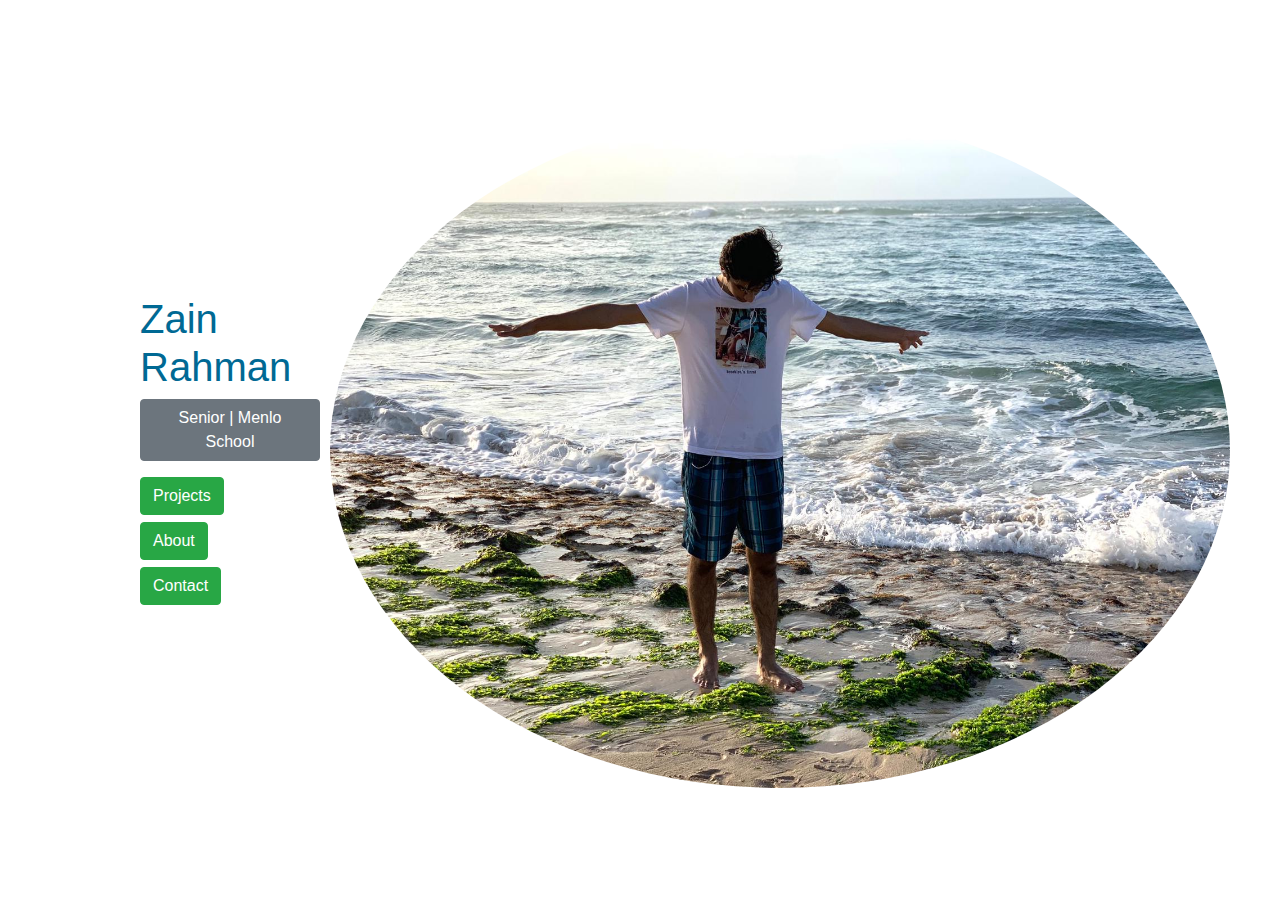
<file: index.html>
<!-- TODO Bootstrap -->
<!DOCTYPE html>
<html>
  <head>
    <meta charset="utf-8">
        <meta name="viewport" content="width=device-width, initial-scale=1, shrink-to-fit=no">
    <title>Computer Science Projects</title>
    <link rel="stylesheet" href="https://cdn.jsdelivr.net/npm/bootstrap@4.3.1/dist/css/bootstrap.min.css" integrity="sha384-ggOyR0iXCbMQv3Xipma34MD+dH/1fQ784/j6cY/iJTQUOhcWr7x9JvoRxT2MZw1T" crossorigin="anonymous">
    <link rel="stylesheet" type="text/css" href="style.css">
  </head>
  <body>
    <div class="containerOne">
        <div class="bodyOne">
            <div class="bodyOneContainer">
                <div class="headOne">
                    <h1 class="name">Zain Rahman</h1>
                </div>
                <div class="textOne">
                    <p><a href="https://www.menloschool.org/"><button type="button" class="btn btn-secondary">Senior | Menlo School</button></a></p>
                </div>
                <div class="textTwo">
                    <p><a href="projects.html"><button type="button" class="btn btn-success">Projects</button></a></p>
                    <p><a href="about.html"><button type="button" class="btn btn-success">About</button></a></p>
                    <p><a href="contact.html"><button type="button" class="btn btn-success">Contact</button></a></p>
                </div>
            </div>
            
        </div>
        <div class="divPicOne">
            <img class="picOne" src="Portfolio.jpg" alt="Potrait">
        </div>
    </div>
    <script src="https://code.jquery.com/jquery-3.3.1.slim.min.js" integrity="sha384-q8i/X+965DzO0rT7abK41JStQIAqVgRVzpbzo5smXKp4YfRvH+8abtTE1Pi6jizo" crossorigin="anonymous"></script>
        <script src="https://cdn.jsdelivr.net/npm/popper.js@1.14.7/dist/umd/popper.min.js" integrity="sha384-UO2eT0CpHqdSJQ6hJty5KVphtPhzWj9WO1clHTMGa3JDZwrnQq4sF86dIHNDz0W1" crossorigin="anonymous"></script>
        <script src="https://cdn.jsdelivr.net/npm/bootstrap@4.3.1/dist/js/bootstrap.min.js" integrity="sha384-JjSmVgyd0p3pXB1rRibZUAYoIIy6OrQ6VrjIEaFf/nJGzIxFDsf4x0xIM+B07jRM" crossorigin="anonymous"></script>
  </body> 

</html>
</file>
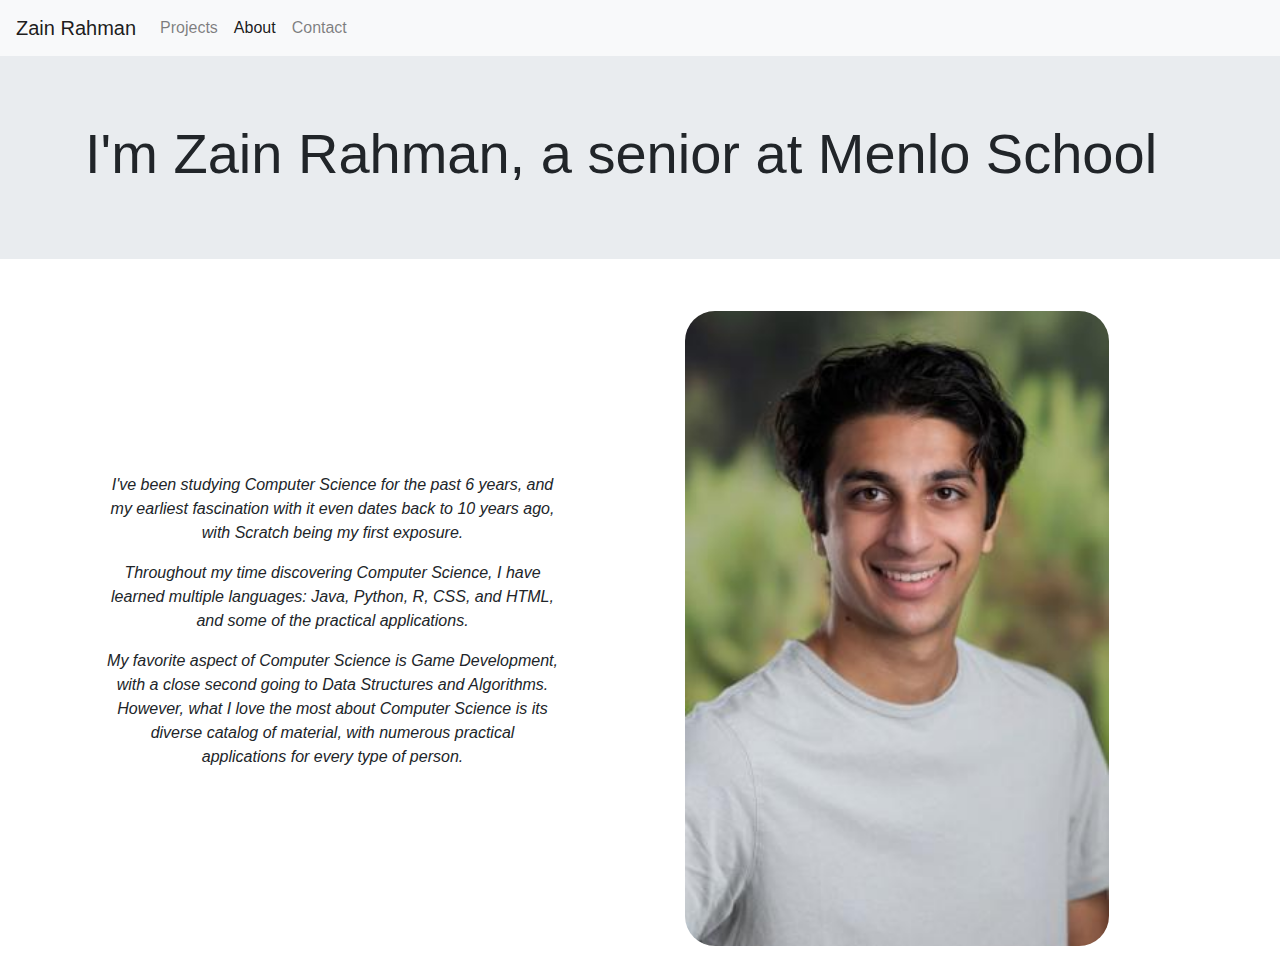
<file: about.html>
<!-- TODO-->
<!DOCTYPE html>
<html>
  <head>
    <title>Computer Science Projects</title>
    <meta charset="utf-8">
    <meta name="viewport" content="width=device-width, initial-scale=1, shrink-to-fit=no">

    <link rel="stylesheet" href="https://cdn.jsdelivr.net/npm/bootstrap@4.3.1/dist/css/bootstrap.min.css" integrity="sha384-ggOyR0iXCbMQv3Xipma34MD+dH/1fQ784/j6cY/iJTQUOhcWr7x9JvoRxT2MZw1T" crossorigin="anonymous">
    <link rel="stylesheet" type="text/css" href="style.css">
  </head>
  <body>
    <script src="https://code.jquery.com/jquery-3.3.1.slim.min.js" integrity="sha384-q8i/X+965DzO0rT7abK41JStQIAqVgRVzpbzo5smXKp4YfRvH+8abtTE1Pi6jizo" crossorigin="anonymous"></script>
    <script src="https://cdn.jsdelivr.net/npm/popper.js@1.14.7/dist/umd/popper.min.js" integrity="sha384-UO2eT0CpHqdSJQ6hJty5KVphtPhzWj9WO1clHTMGa3JDZwrnQq4sF86dIHNDz0W1" crossorigin="anonymous"></script>
    <script src="https://cdn.jsdelivr.net/npm/bootstrap@4.3.1/dist/js/bootstrap.min.js" integrity="sha384-JjSmVgyd0p3pXB1rRibZUAYoIIy6OrQ6VrjIEaFf/nJGzIxFDsf4x0xIM+B07jRM" crossorigin="anonymous"></script>
    
    <nav class="navbar navbar-expand-lg navbar-light bg-light">
        <a class="navbar-brand" href="index.html">Zain Rahman</a>
        <button class="navbar-toggler" type="button" data-toggle="collapse" data-target="#navbarNavAltMarkup" aria-controls="navbarNavAltMarkup" aria-expanded="false" aria-label="Toggle navigation">
          <span class="navbar-toggler-icon"></span>
        </button>
        <div class="collapse navbar-collapse" id="navbarNavAltMarkup">
          <div class="navbar-nav">
            <a class="nav-item nav-link" href="projects.html">Projects <span class="sr-only">(current)</span></a>
            <a class="nav-item nav-link active" href="about.html">About</a>
            <a class="nav-item nav-link" href="contact.html">Contact</a>
          </div>
        </div>
    </nav>

    <div class="jumbotron jumbotron-fluid">
      <div class="container">
        <h1 class="display-4">I'm Zain Rahman, a senior at Menlo School</h1>
      </div>
    </div>

    <div class="cTwoAbout">
        <div class="bOne">
            <div class="summary">
                <div class="textOne">
                    <p>
                        I've been studying Computer Science for the past 6 years, and my earliest fascination with it even dates back to 10 years ago, with Scratch being my first exposure. 
                    </p>
                    <p>
                        Throughout my time discovering Computer Science, I have learned multiple languages: Java, Python, R, CSS, and HTML, and some of the practical applications. 
                    </p>
                    <p>
                        My favorite aspect of Computer Science is Game Development, with a close second going to Data Structures and Algorithms. However, what I love the most about Computer Science is its diverse catalog of material, with numerous practical applications for every type of person.
                    </p>
                </div>
            </div>
            
        </div>
        <div class="divVidOneAbout">
            <img class="picTwo" src="knightbook.jpg" alt="Potrait">
        </div>
    </div>
  </body> 

</html>
</file>
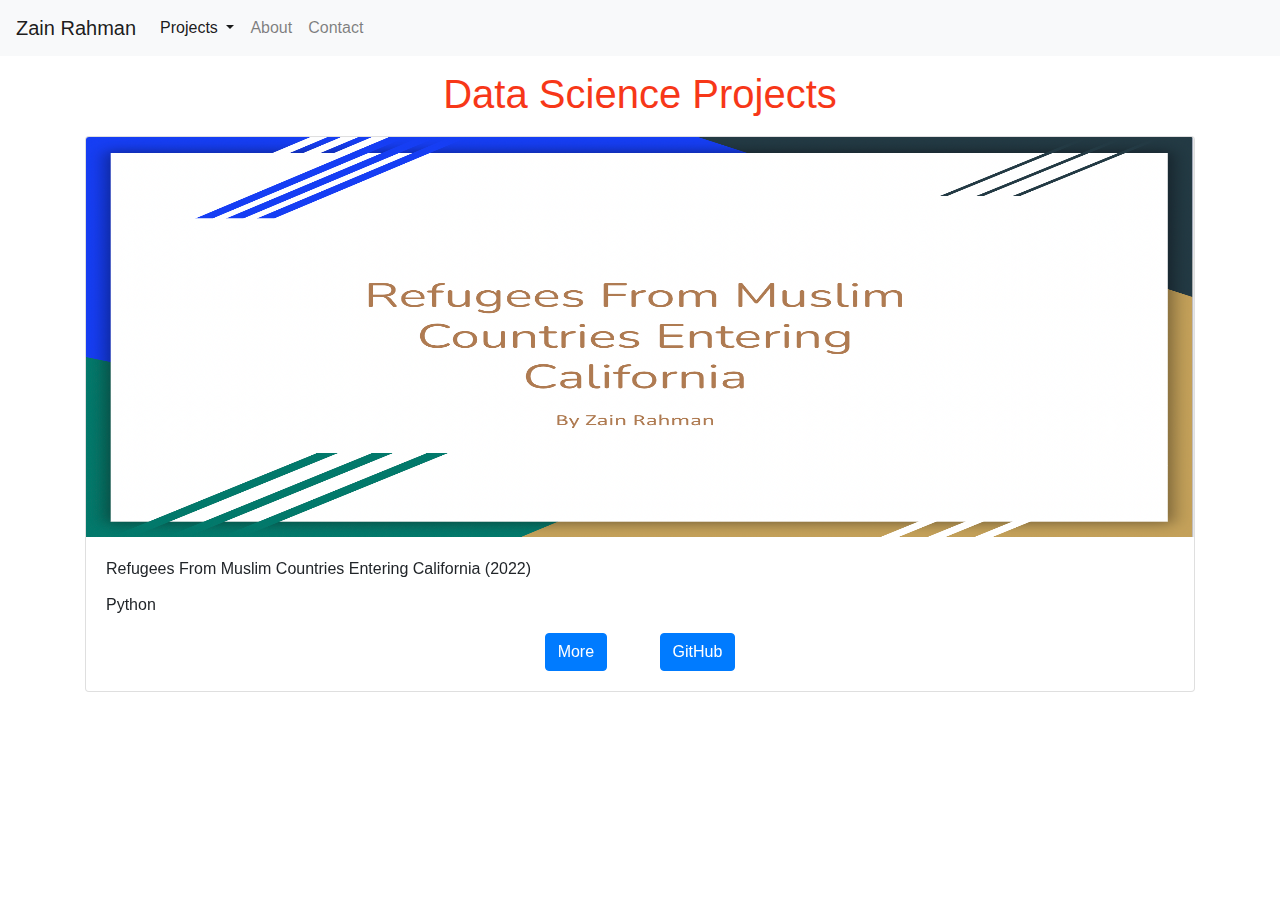
<file: data-science.html>
<!DOCTYPE html>
<html>
    <head>
        <title>Projects</title>
        <meta charset="utf-8">
        <meta name="viewport" content="width=device-width, initial-scale=1, shrink-to-fit=no">
        <link rel="stylesheet" href="https://cdn.jsdelivr.net/npm/bootstrap@4.3.1/dist/css/bootstrap.min.css" integrity="sha384-ggOyR0iXCbMQv3Xipma34MD+dH/1fQ784/j6cY/iJTQUOhcWr7x9JvoRxT2MZw1T" crossorigin="anonymous">
        <link rel="stylesheet" type="text/css" href="styleProject.css">
        


        
    </head>
    <body>
        <script src="https://code.jquery.com/jquery-3.3.1.slim.min.js" integrity="sha384-q8i/X+965DzO0rT7abK41JStQIAqVgRVzpbzo5smXKp4YfRvH+8abtTE1Pi6jizo" crossorigin="anonymous"></script>
        <script src="https://cdn.jsdelivr.net/npm/popper.js@1.14.7/dist/umd/popper.min.js" integrity="sha384-UO2eT0CpHqdSJQ6hJty5KVphtPhzWj9WO1clHTMGa3JDZwrnQq4sF86dIHNDz0W1" crossorigin="anonymous"></script>
        <script src="https://cdn.jsdelivr.net/npm/bootstrap@4.3.1/dist/js/bootstrap.min.js" integrity="sha384-JjSmVgyd0p3pXB1rRibZUAYoIIy6OrQ6VrjIEaFf/nJGzIxFDsf4x0xIM+B07jRM" crossorigin="anonymous"></script>
        <nav class="navbar navbar-expand-lg navbar-light bg-light fixed-top">
            <a class="navbar-brand" href="index.html">Zain Rahman</a>
            <button class="navbar-toggler" type="button" data-toggle="collapse" data-target="#navbarNavAltMarkup" aria-controls="navbarNavAltMarkup" aria-expanded="false" aria-label="Toggle navigation">
              <span class="navbar-toggler-icon"></span>
            </button>
            <div class="collapse navbar-collapse" id="navbarNavAltMarkup">
              <div class="navbar-nav">
                <li class="nav-item active dropdown">
                    <a class="nav-link dropdown-toggle" href="#" id="navbarDropdownMenuLink" role="button" data-toggle="dropdown" aria-haspopup="true" aria-expanded="false">
                      Projects
                    </a>
                    <div class="dropdown-menu" aria-labelledby="navbarDropdownMenuLink">
                      <a class="dropdown-item" href="projects.html">All Projects</a>
                      <a class="dropdown-item" href="games.html">Games</a>
                      <a class="dropdown-item" href="data-science.html">Data Science</a>
                    </div>
                  </li>
                <a class="nav-item nav-link" href="about.html">About</a>
                <a class="nav-item nav-link" href="contact.html">Contact</a>
              </div>
            </div>
        </nav>
        <div class="title">
            <h1>
                Data Science Projects
            </h1>
        </div>
        


        <div class="container h-100">
            <div id="carouselExampleIndicators" class="carousel slide" data-ride="carousel">
                <div class="carousel-inner">
                  <div class="carousel-item active">
                    <div class="card mb-4">
                        <div class="ex">
                            <img class="card-img-top resizeGames" src="Refugee.png" width="300px">
                        </div>
                        <div class="card-body">
                            <p class="card-title">
                                Refugees From Muslim Countries Entering California (2022)
                            </p>
                            <p class="card-text">
                                Python
                            </p>
                            <div class="text-center">
                                <a href="Refugee.html" class="btn btn-primary mr-4">More</a>
                                <a href="https://github.com/RahmNoodles/Research-Projects/blob/main/refugees.py" class="btn btn-primary ml-4">GitHub</a>
                            </div>
                        </div>
                    </div>
                  </div>
                  <div class="carousel-item">
                    <div class="card mb-4">
                        <div class="ex">
                            <img class="card-img-top resizeGames" src="Fifa.png">
                        </div>
                        <div class="card-body">
                            <p class="card-title">
                                Alternative Fifa 22 Ratings (2021)
                            </p>
                            <p class="card-text">
                                Python
                            </p>
                            <div class="text-center">
                                <a href="Fifa.html" class="btn btn-primary mr-4">More</a>
                                <a href="https://github.com/RahmNoodles/ATCS-2021/tree/main/pythonProject1" class="btn btn-primary ml-4">GitHub</a>
                            </div>
                        </div>
                    </div>
                  </div>
                  <div class="carousel-item">
                    <div class="card">
                        <div class="ex">
                            <img class="card-img-top resizeGames" src="TwoK.png">
                        </div>
                        <div class="card-body">
                            <p class="card-title">
                                Alternative 2k22 Ratings (2021)
                            </p>
                            <p class="card-text">
                                R
                            </p>
                            <div class="text-center">
                                <a href="TwoK.html" class="btn btn-primary mr-4">More</a>
                                <a href="https://github.com" class="btn btn-primary ml-4">GitHub</a>
                            </div>
                        </div>
                    </div>
                  </div>

                <a class="carousel-control-prev" href="#carouselExampleIndicators" role="button" data-slide="prev">
                  <span class="carousel-control-prev-icon" aria-hidden="true"></span>
                  <span class="sr-only">Previous</span>
                </a>
                <a class="carousel-control-next" href="#carouselExampleIndicators" role="button" data-slide="next">
                  <span class="carousel-control-next-icon" aria-hidden="true"></span>
                  <span class="sr-only">Next</span>
                </a>
              </div>
    </body>
</html>
</file>
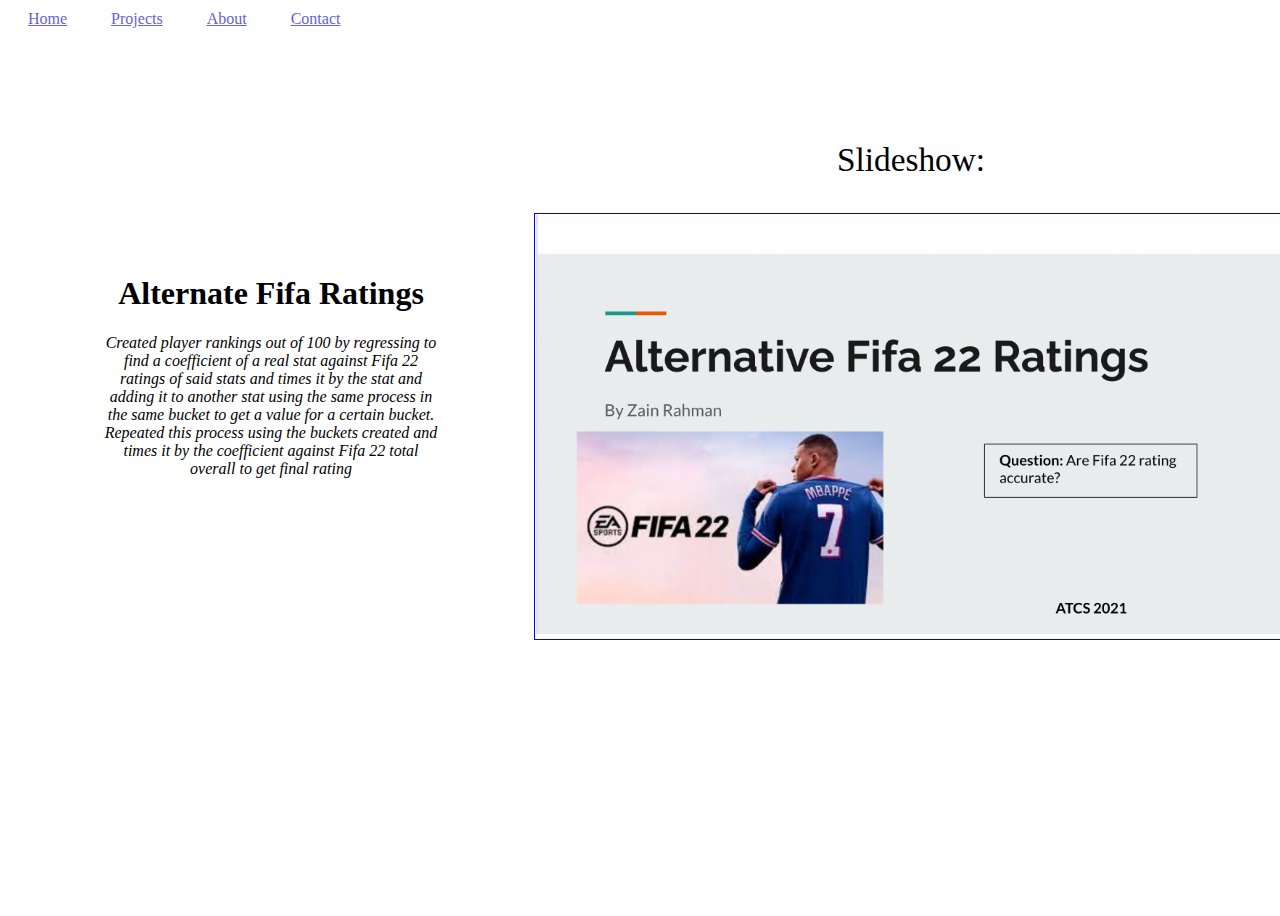
<file: Fifa.html>
<!-- TODO-->
<!DOCTYPE html>
<html>
  <head>
    <title>Computer Science Projects</title>
    <link rel="stylesheet" type="text/css" href="style.css">
  </head>
  <body>
    <div class="header">
        <a class="head" href="index.html">Home</a>
        <a class="head" href="projects.html">Projects</a>
        <a class="head" href="about.html">About</a>
        <a class="head" href="contact.html">Contact</a>
    </div>
    <div class="cTwo">
        <div class="bOne">
            <div class="summary">
                <div class="headOne">
                    <h1>Alternate Fifa Ratings</h1>
                </div>
                <div class="textOne">
                    <p>
                        Created player rankings out of 100 by regressing to find a coefficient of a real stat against Fifa 22 ratings of said stats and times it by the stat and adding it to another stat using the same process in the same bucket to get a value for a certain bucket. Repeated this process using the buckets created and times it by the coefficient against Fifa 22 total overall to get final rating           
                    </p>
                </div>
            </div>
            
        </div>
        <div class="divVidcOne">
            <p class="demo">
                Slideshow:
            </p>
            <div class="slides">
                <a href="https://docs.google.com/presentation/d/1aTzTyxGi5yc7dO025Y32qkkkEaSXwaFJtS3MvNa0PX4/edit?usp=sharing"><img src="Fifa.png" width="750px"></a>
            </div>
        </div>
    </div>
  </body> 

</html>
</file>
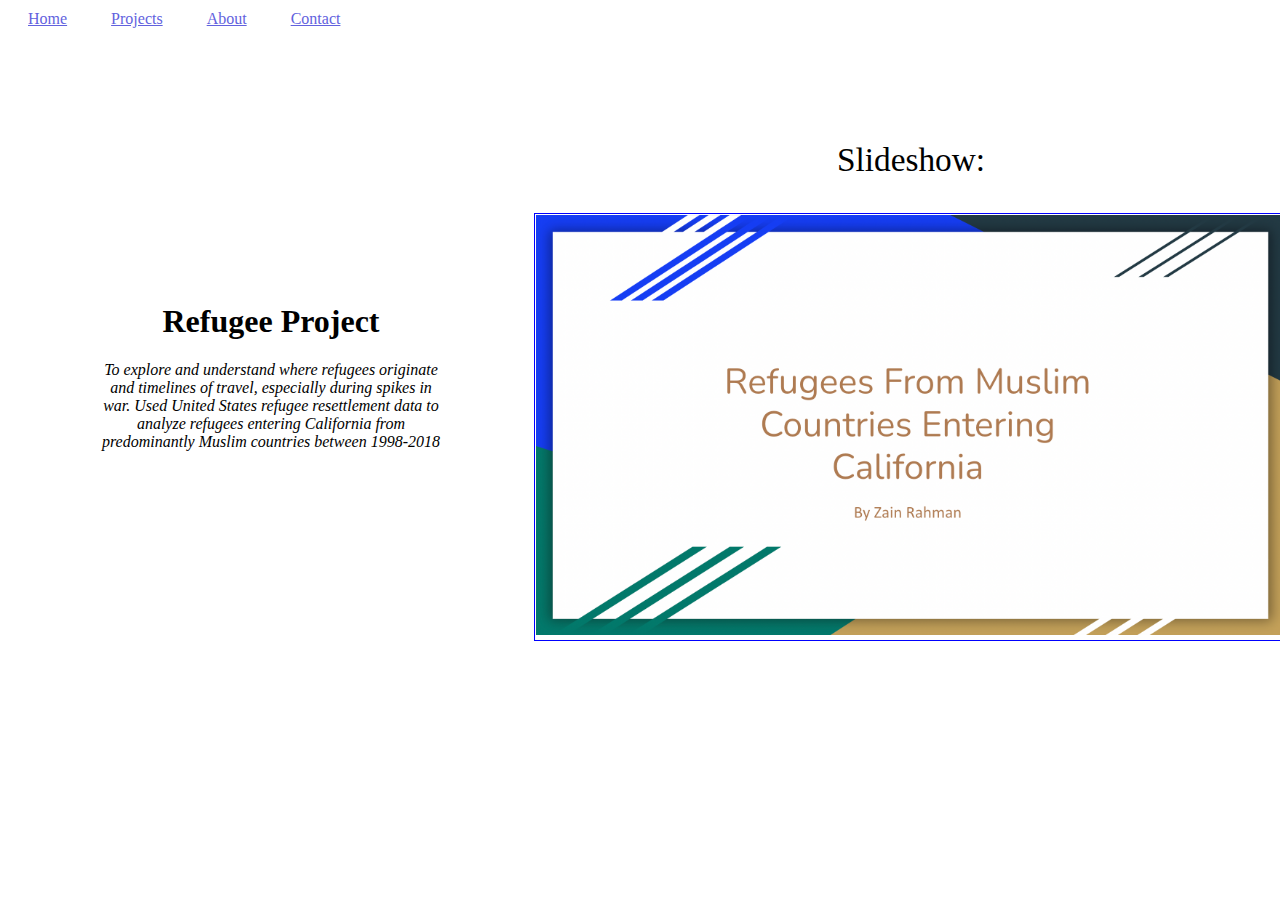
<file: Refugee.html>
<!-- TODO-->
<!DOCTYPE html>
<html>
  <head>
    <title>Computer Science Projects</title>
    <link rel="stylesheet" type="text/css" href="style.css">
  </head>
  <body>
    <div class="header">
        <a class="head" href="index.html">Home</a>
        <a class="head" href="projects.html">Projects</a>
        <a class="head" href="about.html">About</a>
        <a class="head" href="contact.html">Contact</a>
    </div>
    <div class="cTwo">
        <div class="bOne">
            <div class="summary">
                <div class="headOne">
                    <h1>Refugee Project</h1>
                </div>
                <div class="textOne">
                    <p>
                        To explore and understand where refugees originate and timelines of travel, especially during spikes in war. Used United States refugee resettlement data to analyze refugees entering California from predominantly Muslim countries between 1998-2018
                    </p>              
                </div>
            </div>
            
        </div>
        <div class="divVidcOne">
            <p class="demo">
                Slideshow:
            </p>
            <div class="slides">
                <a href="https://docs.google.com/presentation/d/17RTA6TYvLJWlCJoQ90TF_WjO_4kRHDZ2julWJSqO6iQ/edit?usp=sharing"><img src="Refugee.png" width="750px"></a>
            </div>
        </div>
    </div>
  </body> 

</html>
</file>
<file: style.css>
body {
    width: 100%;
    min-height: 100vh;
}

.bodyOne {
    height: 100%;
    flex: 1;
    padding: 50px;
}
.picOne {  
    border-radius: 50%;
    height: 75vh;
}

.picTwo {
    border-radius: 50px;
    padding: 20px;
    height: 75vh;
}

.divPicOne {
    height: 100%;
    justify-content: flex-start;
    flex: 1;
    padding: 50px;
}

.containerOne {
    width: 100%;
    height: 100%;
    display: flex;
    justify-content: space-between;
    align-items: center;
    min-height: 100vh;
}

.bodyOneContainer {
    text-align: left;
    width: 100%;
    height: 100%;
    margin-left: 50%;
}

.textOne {
    font-style: italic;
    margin-bottom: 10px;
}

.textTwo p {
    margin: 0px;
    margin-top: 7px;
}

.textTwo p a {
    color: green;
}

.textTwo p a:hover {
    color: blue;
}

.demo {
    width: 100%;
    font-size: 25pt;
    text-align: center;
}

.summary {
    text-align: center;
    width: 80%;
    height: 100%;
    margin: 0 10%;
}

.bOne {
    height: 100%;
    flex: 1;
    padding: 0 50px;
}

.divVidOne {
    height: 100%;
    justify-content: flex-start;
    flex: 1;
    padding: 0 50px;
}

.divVidOneAbout {
    height: 100%;
    justify-content: flex-start;
    flex: 1;
    padding-right: 50px;
}

.cTwo {
    width: 100%;
    display: flex;
    justify-content: space-between;
    align-items: center;
    padding-top: 100px;
}

.cTwoAbout {
    width: 100%;
    display: flex;
    justify-content: space-between;
    align-items: center;
}

.head {
    margin: 0px 20px;
    color: rgb(98, 98, 222)
}

.header a:hover {
    color: green;
}

.header {
    width: 100%;
    height: 20px;
    padding: 10px 0px;
    background: white;
    position: fixed;
    top: 0px;
}

.slides {
    border: 1px solid blue;
    padding: 1px;
}
.slides:hover {
    border: 1px solid red;
}
.icon {
    height: 100px;
    width: 100px;
}
.name {
    color: #006994;
}
</file>
<file: styleProject.css>
.projectsContainer{
    width: 100%;
    height: 100%;
    display: flex;
    justify-content: center;
    flex-wrap: wrap;
    align-items: center;
    min-height: 100vh;
    padding-top: 20px;
}


.projectItem {
    margin: 25px 50px;
}

.projectCaption {
    max-width: 300px;
    text-align: center;
}

.projectImage {
    border: 1px solid blue;
    padding: 1px;
}
.projectImage:hover {
    border: 1px solid red;
}

.projectImage {

}

body {
    width: 100%;
    min-height: 100vh;
}

.bigP {
    font-size: 15pt;
}

.littleP {
    font-size: 10pt;
}

.head {
    margin: 0px 20px;
    color: blue;
}

.header a:hover {
    color: red;
}

.header {
    width: 100%;
    height: 20px;
    padding: 10px 0px;
    background: white;
    position: fixed;
    top: 0px;
}

.title {
    text-align: center;
    padding-top: 70px;
    padding-bottom: 10px;
    color: #F73718
}

.resize {
    height: 195px;
}

.resizeGames {
    height: 400px;
}

.resize:hover {
    transform: scale(1.2);
}

.ex {
    overflow:hidden;
}
</file>
